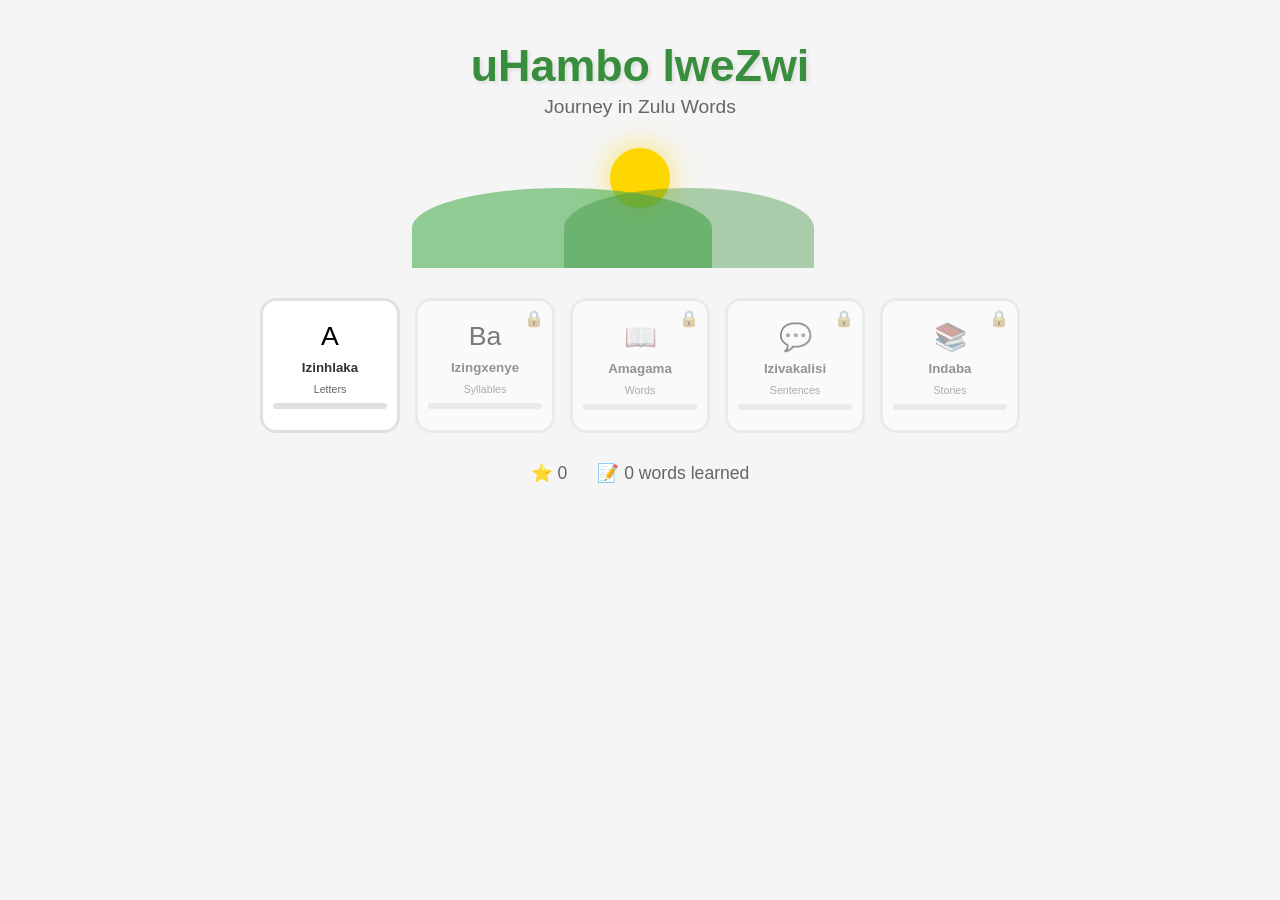
<file: index.html>
<!DOCTYPE html>
<html lang="zu">
<head>
    <meta charset="UTF-8">
    <meta name="viewport" content="width=device-width, initial-scale=1.0">
    <title>uHambo lweZwi - Journey in Zulu Words</title>
    <link rel="stylesheet" href="css/styles.css">
</head>
<body>
    <div id="app">
        <!-- Home Screen -->
        <section id="home-screen" class="screen active">
            <div class="home-container">
                <h1 class="game-title">uHambo lweZwi</h1>
                <p class="game-subtitle">Journey in Zulu Words</p>
                <div class="home-illustration">
                    <div class="sun"></div>
                    <div class="hill"></div>
                    <div class="hill hill-2"></div>
                </div>
                <div class="level-buttons">
                    <button class="level-btn" data-level="letters" data-unlock="1">
                        <span class="level-icon">A</span>
                        <span class="level-label">Izinhlaka</span>
                        <span class="level-desc">Letters</span>
                        <div class="level-progress-bar"><div class="level-progress-fill" data-progress="letters"></div></div>
                    </button>
                    <button class="level-btn" data-level="syllables" data-unlock="2">
                        <span class="level-icon">Ba</span>
                        <span class="level-label">Izingxenye</span>
                        <span class="level-desc">Syllables</span>
                        <div class="level-progress-bar"><div class="level-progress-fill" data-progress="syllables"></div></div>
                    </button>
                    <button class="level-btn" data-level="words" data-unlock="3">
                        <span class="level-icon">📖</span>
                        <span class="level-label">Amagama</span>
                        <span class="level-desc">Words</span>
                        <div class="level-progress-bar"><div class="level-progress-fill" data-progress="words"></div></div>
                    </button>
                    <button class="level-btn" data-level="sentences" data-unlock="4">
                        <span class="level-icon">💬</span>
                        <span class="level-label">Izivakalisi</span>
                        <span class="level-desc">Sentences</span>
                        <div class="level-progress-bar"><div class="level-progress-fill" data-progress="sentences"></div></div>
                    </button>
                    <button class="level-btn" data-level="stories" data-unlock="5">
                        <span class="level-icon">📚</span>
                        <span class="level-label">Indaba</span>
                        <span class="level-desc">Stories</span>
                        <div class="level-progress-bar"><div class="level-progress-fill" data-progress="stories"></div></div>
                    </button>
                </div>
                <div class="stats-summary">
                    <span class="stars-earned">⭐ <span id="total-stars">0</span></span>
                    <span class="words-learned">📝 <span id="total-words">0</span> words learned</span>
                </div>
            </div>
        </section>

        <!-- Level Screen -->
        <section id="level-screen" class="screen">
            <div class="level-header">
                <button class="back-btn" id="back-btn">← Back</button>
                <h2 id="level-title"></h2>
                <div class="level-stars" id="level-stars"></div>
            </div>
            <div class="exercise-area" id="exercise-area">
                <!-- Exercises dynamically rendered here -->
            </div>
            <div class="level-nav">
                <button class="nav-btn" id="prev-exercise" disabled>← Previous</button>
                <div class="exercise-dots" id="exercise-dots"></div>
                <button class="nav-btn" id="next-exercise">Next →</button>
            </div>
        </section>

        <!-- Sub-level Selection Screen -->
        <section id="sublevel-screen" class="screen">
            <div class="level-header">
                <button class="back-btn" id="sublevel-back-btn">← Back</button>
                <h2 id="sublevel-title"></h2>
            </div>
            <div class="sublevel-list" id="sublevel-list">
                <!-- Sub-level buttons dynamically rendered here -->
            </div>
        </section>
    </div>

    <script src="js/data.js"></script>
    <script src="js/audio.js"></script>
    <script src="js/progress.js"></script>
    <script src="js/app.js"></script>
</body>
</html>
</file>
<file: css/styles.css>
* {
    margin: 0;
    padding: 0;
    box-sizing: border-box;
}

:root {
    --primary: #4CAF50;
    --primary-dark: #388E3C;
    --secondary: #FF9800;
    --secondary-dark: #F57C00;
    --accent: #2196F3;
    --accent-dark: #1565C0;
    --danger: #f44336;
    --bg-light: #F5F5F5;
    --bg-gradient: linear-gradient(135deg, #667eea 0%, #764ba2 100%);
    --text-dark: #333;
    --text-light: #666;
    --white: #FFFFFF;
    --shadow: 0 4px 6px rgba(0, 0, 0, 0.1);
    --shadow-lg: 0 10px 25px rgba(0, 0, 0, 0.15);
    --radius: 16px;
    --radius-sm: 8px;
}

body {
    font-family: 'Segoe UI', Tahoma, Geneva, Verdana, sans-serif;
    background: var(--bg-light);
    color: var(--text-dark);
    min-height: 100vh;
    overflow-x: hidden;
}

#app {
    max-width: 800px;
    margin: 0 auto;
    padding: 20px;
}

.screen {
    display: none;
    animation: fadeIn 0.3s ease;
}

.screen.active {
    display: block;
}

@keyframes fadeIn {
    from { opacity: 0; transform: translateY(10px); }
    to { opacity: 1; transform: translateY(0); }
}

@keyframes bounce {
    0%, 100% { transform: translateY(0); }
    50% { transform: translateY(-5px); }
}

@keyframes pulse {
    0%, 100% { transform: scale(1); }
    50% { transform: scale(1.05); }
}

@keyframes shake {
    0%, 100% { transform: translateX(0); }
    25% { transform: translateX(-5px); }
    75% { transform: translateX(5px); }
}

@keyframes confetti-fall {
    0% { transform: translateY(-100vh) rotate(0deg); opacity: 1; }
    100% { transform: translateY(100vh) rotate(720deg); opacity: 0; }
}

@keyframes star-pop {
    0% { transform: scale(0) rotate(-180deg); }
    50% { transform: scale(1.3) rotate(10deg); }
    100% { transform: scale(1) rotate(0deg); }
}

@keyframes glow {
    0%, 100% { box-shadow: 0 0 5px rgba(255, 215, 0, 0.5); }
    50% { box-shadow: 0 0 20px rgba(255, 215, 0, 0.8); }
}

/* Home Screen */
.home-container {
    text-align: center;
    padding: 20px 0;
}

.game-title {
    font-size: 2.8em;
    color: var(--primary-dark);
    margin-bottom: 5px;
    text-shadow: 2px 2px 4px rgba(0, 0, 0, 0.1);
}

.game-subtitle {
    font-size: 1.2em;
    color: var(--text-light);
    margin-bottom: 30px;
}

.home-illustration {
    position: relative;
    height: 120px;
    margin-bottom: 30px;
}

.sun {
    position: absolute;
    top: 0;
    left: 50%;
    transform: translateX(-50%);
    width: 60px;
    height: 60px;
    background: #FFD700;
    border-radius: 50%;
    box-shadow: 0 0 30px rgba(255, 215, 0, 0.6);
    animation: pulse 3s ease-in-out infinite;
}

.hill {
    position: absolute;
    bottom: 0;
    left: 20%;
    width: 300px;
    height: 80px;
    background: var(--primary);
    border-radius: 50% 50% 0 0;
    opacity: 0.6;
}

.hill-2 {
    left: 40%;
    background: var(--primary-dark);
    opacity: 0.4;
    width: 250px;
}

.level-buttons {
    display: grid;
    grid-template-columns: repeat(auto-fit, minmax(140px, 1fr));
    gap: 15px;
    margin-bottom: 30px;
}

.level-btn {
    background: var(--white);
    border: 3px solid #E0E0E0;
    border-radius: var(--radius);
    padding: 20px 10px;
    cursor: pointer;
    transition: all 0.3s ease;
    display: flex;
    flex-direction: column;
    align-items: center;
    gap: 8px;
    position: relative;
    overflow: hidden;
}

.level-btn:hover:not(.locked) {
    transform: translateY(-3px);
    box-shadow: var(--shadow-lg);
    border-color: var(--primary);
}

.level-btn.locked {
    opacity: 0.5;
    cursor: not-allowed;
    filter: grayscale(50%);
}

.level-btn.locked::after {
    content: '🔒';
    position: absolute;
    top: 8px;
    right: 8px;
    font-size: 1.2em;
}

.level-btn.completed {
    border-color: var(--primary);
    background: linear-gradient(135deg, #E8F5E9, #C8E6C9);
}

.level-icon {
    font-size: 2em;
    display: block;
}

.level-label {
    font-size: 1em;
    font-weight: bold;
    color: var(--text-dark);
}

.level-desc {
    font-size: 0.8em;
    color: var(--text-light);
}

.level-progress-bar {
    width: 100%;
    height: 6px;
    background: #E0E0E0;
    border-radius: 3px;
    overflow: hidden;
}

.level-progress-fill {
    height: 100%;
    background: var(--primary);
    border-radius: 3px;
    transition: width 0.5s ease;
    width: 0%;
}

.stats-summary {
    display: flex;
    justify-content: center;
    gap: 30px;
    font-size: 1.1em;
    color: var(--text-light);
}

/* Level Header */
.level-header {
    display: flex;
    align-items: center;
    justify-content: space-between;
    padding: 15px 0;
    margin-bottom: 20px;
    border-bottom: 2px solid #E0E0E0;
}

.back-btn {
    background: none;
    border: 2px solid var(--text-light);
    border-radius: var(--radius-sm);
    padding: 8px 16px;
    cursor: pointer;
    font-size: 0.9em;
    color: var(--text-light);
    transition: all 0.2s;
}

.back-btn:hover {
    border-color: var(--text-dark);
    color: var(--text-dark);
}

.level-header h2 {
    font-size: 1.5em;
    color: var(--primary-dark);
}

.level-stars {
    font-size: 1.5em;
}

/* Exercise Area */
.exercise-area {
    min-height: 400px;
    background: var(--white);
    border-radius: var(--radius);
    padding: 30px;
    box-shadow: var(--shadow);
    margin-bottom: 20px;
}

.exercise-instruction {
    font-size: 1.2em;
    color: var(--text-dark);
    margin-bottom: 25px;
    text-align: center;
    font-weight: 500;
}

.exercise-prompt {
    font-size: 3em;
    text-align: center;
    margin: 20px 0;
    font-weight: bold;
    color: var(--primary-dark);
    letter-spacing: 2px;
}

.exercise-prompt-word {
    font-size: 2em;
    color: var(--accent-dark);
}

.exercise-prompt-small {
    font-size: 1.2em;
    color: var(--text-light);
    font-style: italic;
}

/* Letter Card */
.letter-display {
    display: flex;
    flex-direction: column;
    align-items: center;
    gap: 15px;
    margin: 20px 0;
}

.letter-big {
    font-size: 5em;
    font-weight: bold;
    color: var(--primary-dark);
    text-shadow: 3px 3px 6px rgba(0, 0, 0, 0.1);
    cursor: pointer;
    transition: all 0.3s;
    user-select: none;
}

.letter-big:hover {
    transform: scale(1.1);
    color: var(--primary);
}

.letter-big.playing {
    animation: pulse 0.5s ease;
    color: var(--secondary);
}

.letter-example {
    font-size: 1.3em;
    color: var(--text-dark);
    background: #E3F2FD;
    padding: 10px 20px;
    border-radius: var(--radius-sm);
}

/* Options Grid */
.options-grid {
    display: grid;
    grid-template-columns: repeat(2, 1fr);
    gap: 12px;
    margin: 20px 0;
}

.options-grid.cols-3 {
    grid-template-columns: repeat(3, 1fr);
}

.option-btn {
    background: var(--white);
    border: 3px solid #E0E0E0;
    border-radius: var(--radius-sm);
    padding: 15px;
    font-size: 1.3em;
    cursor: pointer;
    transition: all 0.2s;
    font-weight: 500;
}

.option-btn:hover {
    border-color: var(--accent);
    background: #E3F2FD;
    transform: scale(1.02);
}

.option-btn.correct {
    border-color: var(--primary);
    background: #E8F5E9;
    animation: pulse 0.5s ease;
}

.option-btn.incorrect {
    border-color: var(--danger);
    background: #FFEBEE;
    animation: shake 0.5s ease;
}

.option-btn.disabled {
    pointer-events: none;
    opacity: 0.6;
}

/* Word Card */
.word-card {
    text-align: center;
    padding: 20px;
    margin: 15px 0;
    background: linear-gradient(135deg, #E8F5E9, #C8E6C9);
    border-radius: var(--radius);
}

.word-card .word {
    font-size: 2.5em;
    font-weight: bold;
    color: var(--primary-dark);
    margin-bottom: 10px;
    cursor: pointer;
}

.word-card .word:hover {
    text-decoration: underline;
}

.word-card .meaning {
    font-size: 1.2em;
    color: var(--text-light);
}

/* Sentence Display */
.sentence-display {
    font-size: 1.6em;
    text-align: center;
    line-height: 1.8;
    padding: 20px;
    background: linear-gradient(135deg, #E3F2FD, #BBDEFB);
    border-radius: var(--radius);
    margin: 20px 0;
    cursor: pointer;
}

.sentence-display:hover {
    background: linear-gradient(135deg, #BBDEFB, #90CAF9);
}

.sentence-word {
    display: inline-block;
    padding: 2px 6px;
    margin: 2px;
    border-radius: 4px;
    transition: background 0.2s;
}

.sentence-word.highlight {
    background: #FFEB3B;
}

/* Story Display */
.story-display {
    padding: 25px;
    background: linear-gradient(135deg, #FFF8E1, #FFECB3);
    border-radius: var(--radius);
    margin: 20px 0;
    line-height: 1.8;
}

.story-display p {
    font-size: 1.1em;
    margin-bottom: 15px;
}

.story-paragraph {
    padding: 10px;
    border-radius: var(--radius-sm);
    cursor: pointer;
    transition: background 0.2s;
}

.story-paragraph:hover {
    background: rgba(255, 255, 255, 0.7);
}

.story-paragraph.read {
    border-left: 4px solid var(--primary);
    background: rgba(255, 255, 255, 0.5);
}

/* Drag and Drop */
.drag-container {
    display: flex;
    flex-wrap: wrap;
    gap: 10px;
    justify-content: center;
    margin: 20px 0;
    min-height: 60px;
    padding: 15px;
    border: 2px dashed #CCC;
    border-radius: var(--radius-sm);
}

.drag-item {
    background: var(--white);
    border: 2px solid var(--accent);
    border-radius: var(--radius-sm);
    padding: 10px 20px;
    font-size: 1.2em;
    cursor: grab;
    user-select: none;
    transition: all 0.2s;
}

.drag-item:active {
    cursor: grabbing;
    transform: scale(1.05);
}

.drag-item.placed {
    background: #E3F2FD;
    border-color: var(--accent-dark);
}

.drop-zone {
    min-height: 60px;
    padding: 15px;
    border: 3px dashed #CCC;
    border-radius: var(--radius-sm);
    display: flex;
    flex-wrap: wrap;
    gap: 10px;
    justify-content: center;
    align-items: center;
    margin: 15px 0;
    transition: all 0.2s;
}

.drop-zone.active {
    border-color: var(--primary);
    background: #E8F5E9;
}

.drop-zone.filled {
    border-style: solid;
    border-color: var(--primary);
    background: #E8F5E9;
}

/* Match Pairs */
.match-container {
    display: flex;
    gap: 20px;
    justify-content: center;
    margin: 20px 0;
}

.match-column {
    display: flex;
    flex-direction: column;
    gap: 10px;
}

.match-item {
    background: var(--white);
    border: 3px solid #E0E0E0;
    border-radius: var(--radius-sm);
    padding: 12px 20px;
    font-size: 1.1em;
    cursor: pointer;
    transition: all 0.2s;
    min-width: 120px;
    text-align: center;
}

.match-item:hover {
    border-color: var(--accent);
}

.match-item.selected {
    border-color: var(--accent);
    background: #E3F2FD;
    box-shadow: 0 0 10px rgba(33, 150, 243, 0.3);
}

.match-item.matched {
    border-color: var(--primary);
    background: #E8F5E9;
    pointer-events: none;
}

/* Fill in the blank */
.fill-blank-sentence {
    font-size: 1.5em;
    text-align: center;
    line-height: 2;
    margin: 20px 0;
}

.blank-slot {
    display: inline-block;
    min-width: 80px;
    border-bottom: 3px solid var(--accent);
    padding: 2px 8px;
    margin: 0 5px;
    font-weight: bold;
    color: var(--accent-dark);
}

.blank-slot.filled {
    border-color: var(--primary);
    color: var(--primary-dark);
}

.blank-slot.correct {
    background: #E8F5E9;
    border-color: var(--primary);
}

.blank-slot.incorrect {
    background: #FFEBEE;
    border-color: var(--danger);
}

/* Feedback */
.feedback {
    text-align: center;
    padding: 15px;
    border-radius: var(--radius-sm);
    margin: 15px 0;
    font-size: 1.1em;
    font-weight: 500;
    animation: fadeIn 0.3s ease;
}

.feedback.correct {
    background: #E8F5E9;
    color: var(--primary-dark);
    border: 2px solid var(--primary);
}

.feedback.incorrect {
    background: #FFEBEE;
    color: var(--danger);
    border: 2px solid var(--danger);
}

.feedback.info {
    background: #E3F2FD;
    color: var(--accent-dark);
    border: 2px solid var(--accent);
}

/* Level Navigation */
.level-nav {
    display: flex;
    align-items: center;
    justify-content: space-between;
    gap: 15px;
}

.nav-btn {
    background: var(--white);
    border: 2px solid var(--accent);
    border-radius: var(--radius-sm);
    padding: 10px 20px;
    cursor: pointer;
    font-size: 0.95em;
    color: var(--accent-dark);
    transition: all 0.2s;
}

.nav-btn:hover:not(:disabled) {
    background: var(--accent);
    color: var(--white);
}

.nav-btn:disabled {
    opacity: 0.4;
    cursor: not-allowed;
}

.exercise-dots {
    display: flex;
    gap: 8px;
}

.dot {
    width: 12px;
    height: 12px;
    border-radius: 50%;
    background: #E0E0E0;
    transition: all 0.3s;
}

.dot.active {
    background: var(--accent);
    transform: scale(1.2);
}

.dot.completed {
    background: var(--primary);
}

/* Sub-level List */
.sublevel-list {
    display: grid;
    grid-template-columns: repeat(auto-fit, minmax(150px, 1fr));
    gap: 15px;
    padding: 20px 0;
}

.sublevel-btn {
    background: var(--white);
    border: 3px solid #E0E0E0;
    border-radius: var(--radius);
    padding: 20px;
    text-align: center;
    cursor: pointer;
    transition: all 0.3s;
}

.sublevel-btn:hover {
    transform: translateY(-3px);
    box-shadow: var(--shadow);
    border-color: var(--primary);
}

.sublevel-btn.active {
    border-color: var(--accent);
    background: #E3F2FD;
}

.sublevel-btn .sublevel-icon {
    font-size: 2em;
    display: block;
    margin-bottom: 10px;
}

.sublevel-btn .sublevel-name {
    font-size: 1.1em;
    font-weight: bold;
    color: var(--text-dark);
}

.sublevel-btn .sublevel-count {
    font-size: 0.85em;
    color: var(--text-light);
    margin-top: 5px;
}

/* Confetti */
.confetti {
    position: fixed;
    top: -10px;
    width: 10px;
    height: 10px;
    border-radius: 2px;
    animation: confetti-fall 3s linear forwards;
    pointer-events: none;
    z-index: 1000;
}

/* Sound button */
.sound-btn {
    background: var(--accent);
    border: none;
    border-radius: 50%;
    width: 50px;
    height: 50px;
    font-size: 1.5em;
    cursor: pointer;
    color: var(--white);
    transition: all 0.2s;
    display: inline-flex;
    align-items: center;
    justify-content: center;
}

.sound-btn:hover {
    background: var(--accent-dark);
    transform: scale(1.1);
}

.sound-btn.playing {
    animation: pulse 0.5s ease;
}

/* Check Button */
.check-btn {
    display: block;
    width: 100%;
    padding: 15px;
    background: var(--primary);
    color: var(--white);
    border: none;
    border-radius: var(--radius-sm);
    font-size: 1.1em;
    font-weight: bold;
    cursor: pointer;
    transition: all 0.2s;
    margin-top: 20px;
}

.check-btn:hover {
    background: var(--primary-dark);
    transform: translateY(-2px);
}

.check-btn:disabled {
    background: #CCC;
    cursor: not-allowed;
    transform: none;
}

/* Responsive */
@media (max-width: 600px) {
    #app {
        padding: 10px;
    }

    .game-title {
        font-size: 2em;
    }

    .level-buttons {
        grid-template-columns: repeat(2, 1fr);
    }

    .exercise-prompt {
        font-size: 2.5em;
    }

    .options-grid {
        grid-template-columns: repeat(2, 1fr);
    }

    .match-container {
        flex-direction: column;
        align-items: center;
    }

    .sentence-display {
        font-size: 1.3em;
    }

    .stats-summary {
        flex-direction: column;
        gap: 10px;
    }
}
</file>
